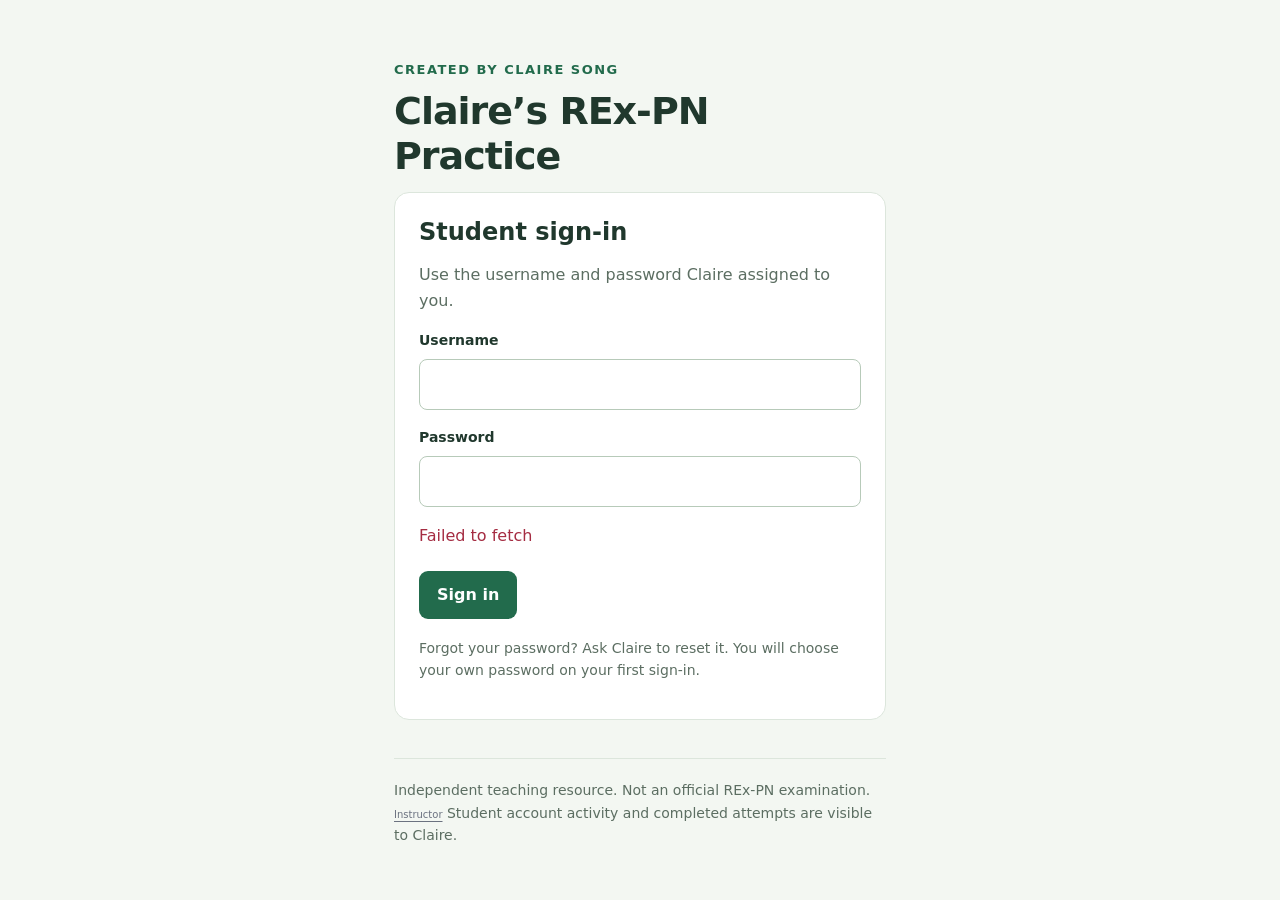
<file: index.html>
<!doctype html><html lang="en"><head><meta charset="UTF-8"><meta name="viewport" content="width=device-width,initial-scale=1"><title>Claire’s REx-PN Practice</title><meta name="description" content="Learn practical nursing exam strategies, complete ten practice sets, and review answers and rationales."><link rel="icon" type="image/svg+xml" href="data:image/svg+xml,%3Csvg xmlns='http://www.w3.org/2000/svg' viewBox='0 0 32 32'%3E%3Crect width='32' height='32' rx='8' fill='%23163d32'/%3E%3Cpath d='M13 6h6v7h7v6h-7v7h-6v-7H6v-6h7z' fill='%23b6e5c3'/%3E%3C/svg%3E"><link rel="stylesheet" href="style.css?v=green-1"></head><body><div id="app"><p>Loading your practice workspace…</p></div><script src="config.js"></script><script src="app.js"></script></body></html>
</file>
<file: style.css>
:root{--navy:#163d32;--blue:#226b4c;--teal:#b6e5c3;--bg:#f3f7f2;--ink:#20382d;--muted:#5c6e62;--line:#dce6dc}*{box-sizing:border-box}body{margin:0;background:var(--bg);color:var(--ink);font:16px/1.6 system-ui,-apple-system,sans-serif}button,input{font:inherit}button,a{touch-action:manipulation}button{cursor:pointer;border:0;border-radius:9px;padding:11px 18px;background:var(--blue);color:white;font-weight:650}button:hover{filter:brightness(.94)}button:disabled{opacity:.45;cursor:default}button.secondary{background:#e8f1e6;color:var(--ink)}button.danger{background:#8f2740}a{color:#226345;text-underline-offset:3px}button:focus-visible,a:focus-visible,input:focus-visible,summary:focus-visible{outline:3px solid #e89b00;outline-offset:4px}.shell{display:grid;grid-template-columns:235px 1fr;min-height:100vh}.sidebar{padding:32px 22px;background:var(--navy);color:white;position:sticky;top:0;height:100vh;display:flex;flex-direction:column}.logo{font-size:22px;font-weight:800;line-height:1.25;letter-spacing:-.6px}.logo span{display:block;font-size:14px;color:var(--teal);font-weight:500;letter-spacing:1px;margin-top:8px}.mark{display:inline-block;color:var(--teal);font-size:25px;margin-right:8px}.sidebar nav{margin-top:38px;display:grid;gap:8px}.sidebar button{text-align:left;background:transparent;color:#d8eadc;font-weight:550;padding:12px}.sidebar button.active{background:#285442;color:white;box-shadow:inset 3px 0 var(--teal)}.side-note{margin-top:auto;font-size:14px;color:#bdd1c3}.main{padding:32px 5%;max-width:1500px;width:100%;margin:auto}.topbar{display:flex;justify-content:space-between;gap:15px;border-bottom:1px solid var(--line);padding-bottom:20px;font-size:14px;color:var(--muted)}.pill{background:#e1f0de;padding:4px 10px;border-radius:99px;color:#315d3f;font-size:14px;display:inline-block}.heading{margin:28px 0 22px}h1{font-size:clamp(28px,3vw,38px);line-height:1.2;letter-spacing:-1px;margin:8px 0 12px}h2{font-size:24px;line-height:1.3;margin:0 0 14px}h3{font-size:19px;margin:0 0 10px}p{margin:0 0 14px}.muted{color:var(--muted)}.eyebrow{text-transform:uppercase;font-size:13px;letter-spacing:1.5px;font-weight:750;color:var(--blue)}.grid{display:grid;grid-template-columns:repeat(3,minmax(0,1fr));gap:18px}.card{background:white;border:1px solid var(--line);border-radius:15px;padding:24px}.card.feature{background:var(--navy);color:white;border:0;position:relative;overflow:hidden}.feature p{color:#d3e6d8}.feature button{background:var(--teal);color:var(--navy)}.stats{display:grid;grid-template-columns:repeat(3,1fr);gap:16px;margin:24px 0}.stat{padding:18px 22px;border-left:3px solid #afd0b4;background:white;border-radius:4px}.stat strong{display:block;font-size:28px;line-height:1.3}.stat span{color:var(--muted);font-size:14px}.section-head{display:flex;align-items:center;justify-content:space-between;margin:30px 0 14px;gap:14px}.set-number{font-size:14px;font-weight:750;color:var(--blue);margin-bottom:14px}.card .meta{font-size:14px;color:var(--muted);margin-bottom:18px}.card button{margin-top:8px}.notice{padding:16px 20px;background:#fff5d9;border-left:3px solid #dfa73b;border-radius:6px;margin:20px 0;font-size:14px}.quiet{background:#eaf2e7;border-color:#7caa85}.exam{max-width:880px;margin:auto}.exam-head{display:flex;justify-content:space-between;align-items:center;gap:15px}.progress{height:7px;background:#dbe8da;border-radius:10px;margin:16px 0 28px;overflow:hidden}.progress i{display:block;background:var(--blue);height:100%}.question{font-size:23px;line-height:1.45;letter-spacing:-.2px}.options{display:grid;gap:12px;margin:24px 0}.option{display:flex;gap:13px;align-items:flex-start;border:1px solid var(--line);border-radius:10px;padding:16px;background:white;cursor:pointer}.option:has(input:checked){border-color:var(--blue);background:#f0f7eb}.option input{width:20px;height:20px;margin:3px 0 0;accent-color:var(--blue);flex-shrink:0}.actions{display:flex;gap:12px;flex-wrap:wrap;align-items:center;justify-content:space-between;margin-top:24px}.timer{font-variant-numeric:tabular-nums;font-weight:750}.score{font-size:60px;line-height:1.1;font-weight:800;letter-spacing:-2px;color:var(--blue)}.result-hero{display:grid;grid-template-columns:auto 1fr;gap:32px;align-items:center}.breakdown{display:grid;gap:12px}.bar-row{display:grid;grid-template-columns:1fr auto;gap:8px;font-size:14px}.bar-row .progress{grid-column:1/-1;margin:0;height:6px}.review{margin:14px 0}.review summary{cursor:pointer;font-weight:650;list-style:none;display:flex;justify-content:space-between;gap:15px}.review details[open] summary{margin-bottom:16px}.correct{color:#176340}.incorrect{color:#a52c42}.answer-list{padding-left:20px}.answer-list li{padding:5px 0}.right-answer{font-weight:700;color:#176340}.rationale{padding:16px;background:#f0f5ed;border-radius:8px;margin:15px 0}.lessons{display:grid;gap:16px}.lesson-body{margin-top:16px}.lesson-body ul{padding-left:22px}.history-row{display:flex;justify-content:space-between;align-items:center;gap:15px;border-bottom:1px solid var(--line);padding:16px 0}.empty{text-align:center;padding:45px 25px}footer{font-size:14px;color:var(--muted);margin:38px 0 15px;border-top:1px solid var(--line);padding-top:20px}.small{font-size:14px}.sources{display:grid;gap:10px}pre{white-space:pre-wrap}.error{color:#a52c42}.btn-row{display:flex;flex-wrap:wrap;gap:10px}.screen-reader{position:absolute;left:-9999px}@media(min-width:1200px){.grid.sets{grid-template-columns:repeat(2,minmax(0,1fr))}}@media(max-width:1000px){.grid{grid-template-columns:repeat(2,minmax(0,1fr))}.shell{grid-template-columns:200px 1fr}.main{padding:26px 4%}}@media(max-width:700px){.shell{display:block}.sidebar{height:auto;position:static;padding:20px}.logo{font-size:20px}.logo span{display:inline;margin-left:8px}.sidebar nav{display:flex;flex-wrap:wrap;margin-top:18px;gap:5px}.sidebar button{font-size:14px;padding:9px}.side-note{display:none}.main{padding:22px 18px}.grid{grid-template-columns:1fr}.stats{gap:8px}.stat{padding:13px 10px}.stat strong{font-size:25px}.stat span{font-size:13px}.card{padding:21px}.question{font-size:20px}.result-hero{grid-template-columns:1fr;gap:15px}.topbar{flex-wrap:wrap}.history-row{align-items:flex-start}.heading{margin-top:24px}}@media print{.sidebar,.topbar,button,footer{display:none}.shell{display:block}.main{padding:0}.card{break-inside:avoid}.review details{display:block}.review details>*{display:block!important}}
.field{display:grid;gap:7px;font-size:14px;font-weight:650;margin:16px 0}.field input,.field textarea{width:100%;border:1px solid #b7cab9;padding:12px;border-radius:8px;font:inherit;font-size:16px;color:var(--ink);background:#fff}.admin-grid{grid-template-columns:1fr 1fr}.export-links{display:grid;gap:15px}.table-wrap{overflow-x:auto}table{width:100%;border-collapse:collapse;font-size:14px;text-align:left}th,td{padding:13px 12px;border-bottom:1px solid var(--line);vertical-align:top}th{color:var(--muted);font-weight:650;white-space:nowrap}td code{font-size:15px;white-space:nowrap}.compact{font-size:14px;padding:7px 10px}.table-wrap .btn-row{min-width:160px}.table-wrap th:first-child,.table-wrap td:first-child{padding-left:0}summary{cursor:pointer}button:disabled{cursor:wait}@media(max-width:850px){.admin-grid{grid-template-columns:1fr}}
</file>
